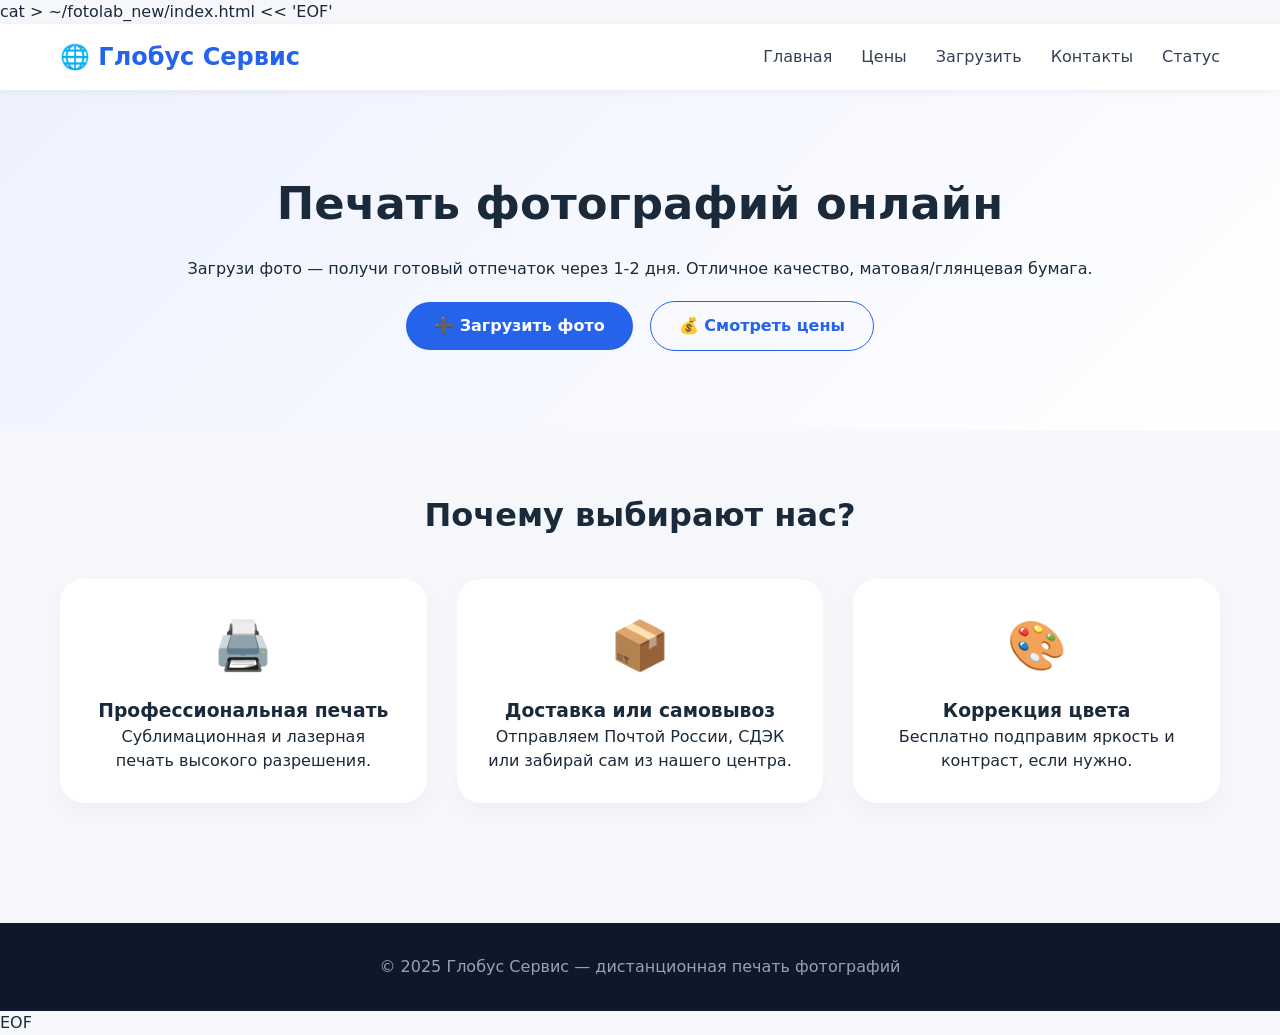
<file: index.html>
cat > ~/fotolab_new/index.html << 'EOF'
<!DOCTYPE html>
<html lang="ru">
<head>
    <meta charset="UTF-8">
    <meta name="viewport" content="width=device-width, initial-scale=1.0">
    <meta http-equiv="Content-Type" content="text/html; charset=UTF-8">
    <title>Глобус Сервис | Печать фото онлайн</title>
    <link rel="stylesheet" href="style.css">
</head>
<body>

<!-- Код подтверждения (скрыт, чтобы не мешал дизайну) -->
<div style="display: none;">
    Verification: 1bd8ebf4dd94b309
</div>

<header>
    <div class="container header-flex">
        <div class="logo">🌐 Глобус Сервис</div>
        <nav>
            <a href="index.html">Главная</a>
            <a href="services.html">Цены</a>
            <a href="upload.html">Загрузить</a>
            <a href="contacts.html">Контакты</a>
            <a href="orders.html">Статус</a>
        </nav>
    </div>
</header>

<main>
    <section class="hero">
        <div class="container">
            <h1>Печать фотографий онлайн</h1>
            <p>Загрузи фото — получи готовый отпечаток через 1-2 дня. Отличное качество, матовая/глянцевая бумага.</p>
            <a href="upload.html" class="btn-primary">➕ Загрузить фото</a>
            <a href="services.html" class="btn-secondary">💰 Смотреть цены</a>
        </div>
    </section>

    <section class="features">
        <div class="container">
            <h2>Почему выбирают нас?</h2>
            <div class="features-grid">
                <div class="feature-card">
                    <span class="emoji">🖨️</span>
                    <h3>Профессиональная печать</h3>
                    <p>Сублимационная и лазерная печать высокого разрешения.</p>
                </div>
                <div class="feature-card">
                    <span class="emoji">📦</span>
                    <h3>Доставка или самовывоз</h3>
                    <p>Отправляем Почтой России, СДЭК или забирай сам из нашего центра.</p>
                </div>
                <div class="feature-card">
                    <span class="emoji">🎨</span>
                    <h3>Коррекция цвета</h3>
                    <p>Бесплатно подправим яркость и контраст, если нужно.</p>
                </div>
            </div>
        </div>
    </section>
</main>

<footer>
    <div class="container">
        <p>© 2025 Глобус Сервис — дистанционная печать фотографий</p>
    </div>
</footer>

<script src="script.js"></script>
</body>
</html>
EOF
</file>
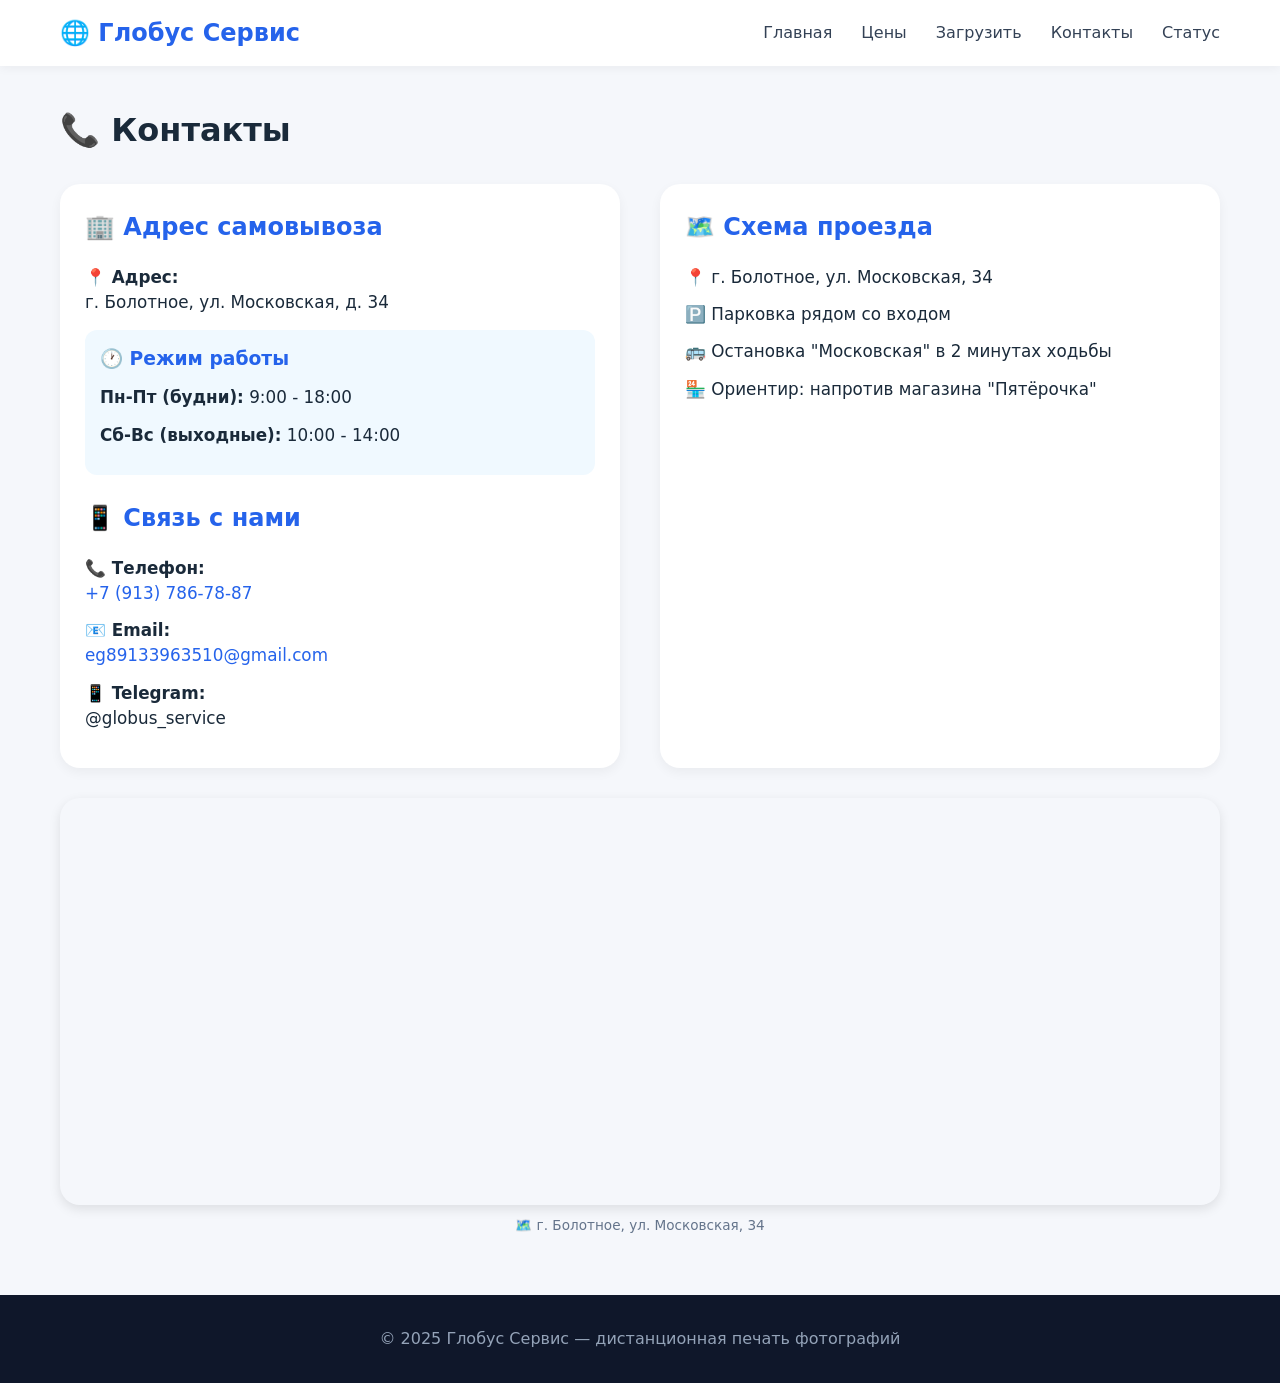
<file: contacts.html>
<!DOCTYPE html>
<html lang="ru">
<head>
    <meta charset="UTF-8">
    <meta name="viewport" content="width=device-width, initial-scale=1.0">
    <title>Контакты | Глобус Сервис</title>
    <link rel="stylesheet" href="style.css">
    <style>
        .contact-info {
            display: grid;
            grid-template-columns: 1fr 1fr;
            gap: 40px;
            margin: 30px 0;
        }
        .info-block {
            background: white;
            padding: 25px;
            border-radius: 20px;
            box-shadow: 0 4px 12px rgba(0,0,0,0.05);
        }
        .info-block h2 {
            margin-bottom: 20px;
            color: #2563eb;
        }
        .info-block p {
            margin: 12px 0;
            font-size: 1.05rem;
        }
        .map-container {
            margin-top: 30px;
            border-radius: 20px;
            overflow: hidden;
            box-shadow: 0 4px 12px rgba(0,0,0,0.1);
        }
        .work-hours {
            background: #f0f9ff;
            padding: 15px;
            border-radius: 12px;
            margin-top: 15px;
        }
        .work-hours h3 {
            color: #2563eb;
            margin-bottom: 10px;
        }
        @media (max-width: 700px) {
            .contact-info {
                grid-template-columns: 1fr;
                gap: 20px;
            }
        }
    </style>
</head>
<body>

<header>
    <div class="container header-flex">
        <div class="logo">🌐 Глобус Сервис</div>
        <nav>
            <a href="index.html">Главная</a>
            <a href="services.html">Цены</a>
            <a href="upload.html">Загрузить</a>
            <a href="contacts.html">Контакты</a>
            <a href="orders.html">Статус</a>
        </nav>
    </div>
</header>

<main class="container">
    <h1 style="margin: 40px 0 20px;">📞 Контакты</h1>
    
    <div class="contact-info">
        <div class="info-block">
            <h2>🏢 Адрес самовывоза</h2>
            <p><strong>📍 Адрес:</strong><br>г. Болотное, ул. Московская, д. 34</p>
            
            <div class="work-hours">
                <h3>🕐 Режим работы</h3>
                <p><strong>Пн-Пт (будни):</strong> 9:00 - 18:00</p>
                <p><strong>Сб-Вс (выходные):</strong> 10:00 - 14:00</p>
            </div>
            
            <h2 style="margin-top: 25px;">📱 Связь с нами</h2>
            <p><strong>📞 Телефон:</strong><br><a href="tel:+79137867887" style="color: #2563eb; text-decoration: none;">+7 (913) 786-78-87</a></p>
            
            <p><strong>📧 Email:</strong><br><a href="mailto:eg89133963510@gmail.com" style="color: #2563eb; text-decoration: none;">eg89133963510@gmail.com</a></p>
            
            <p><strong>📱 Telegram:</strong><br>@globus_service</p>
        </div>
        
        <div class="info-block">
            <h2>🗺️ Схема проезда</h2>
            <p>📍 г. Болотное, ул. Московская, 34</p>
            <p>🅿️ Парковка рядом со входом</p>
            <p>🚌 Остановка "Московская" в 2 минутах ходьбы</p>
            <p>🏪 Ориентир: напротив магазина "Пятёрочка"</p>
        </div>
    </div>
    
    <div class="map-container">
        <iframe 
            src="https://www.google.com/maps?q=Болотное,+Московская+34&output=embed"
            width="100%" 
            height="400" 
            style="border:0;"
            allowfullscreen="" 
            loading="lazy"
            referrerpolicy="no-referrer-when-downgrade">
        </iframe>
    </div>
    <p style="text-align: center; margin-top: 10px; color: #64748b; font-size: 0.85rem;">
        🗺️ г. Болотное, ул. Московская, 34
    </p>
</main>

<footer>
    <div class="container">
        <p>© 2025 Глобус Сервис — дистанционная печать фотографий</p>
    </div>
</footer>

<script src="script.js"></script>
</body>
</html>
</file>
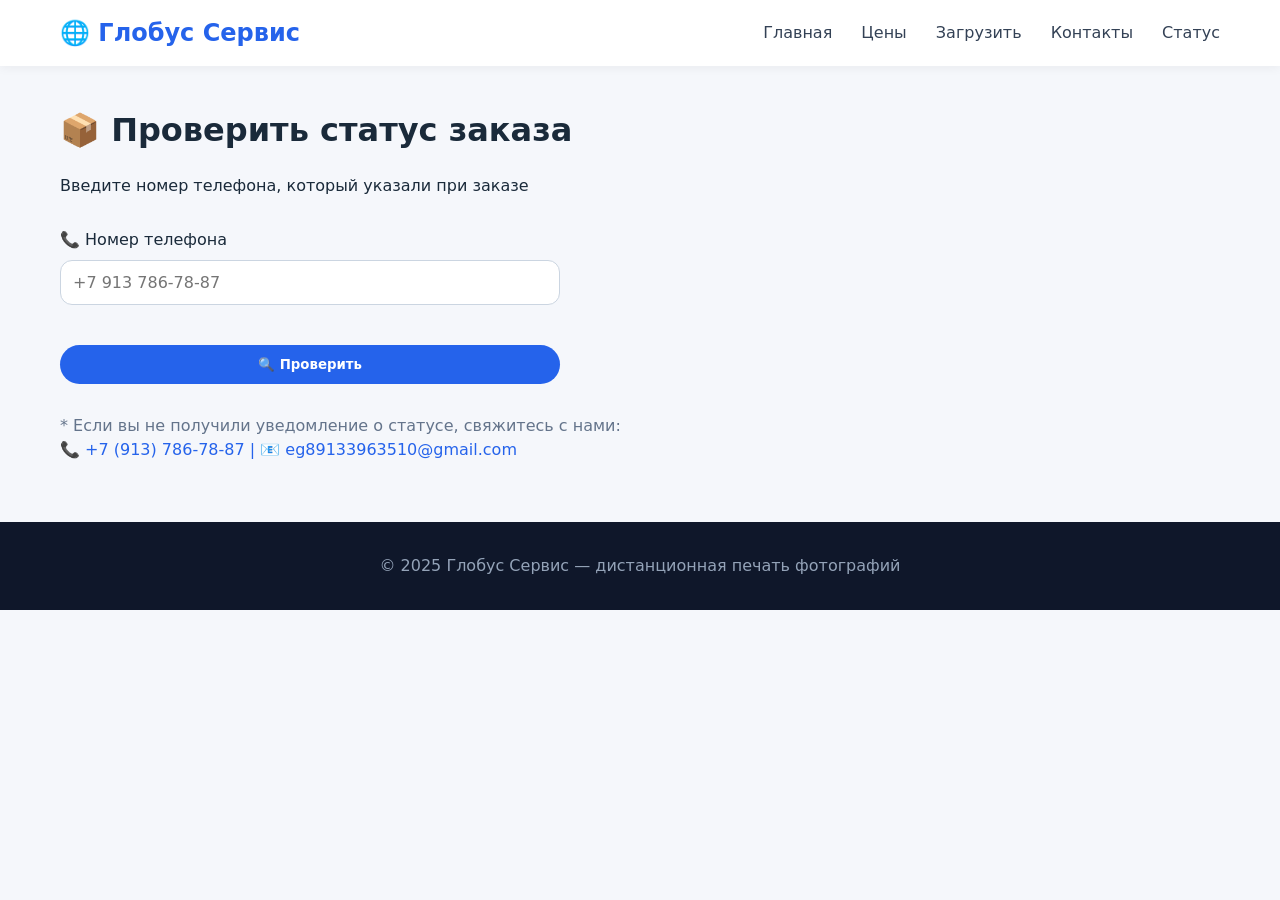
<file: orders.html>
<!DOCTYPE html>
<html lang="ru">
<head>
    <meta charset="UTF-8">
    <meta name="viewport" content="width=device-width, initial-scale=1.0">
    <title>Статус заказа | Глобус Сервис</title>
    <link rel="stylesheet" href="style.css">
</head>
<body>

<header>
    <div class="container header-flex">
        <div class="logo">🌐 Глобус Сервис</div>
        <nav>
            <a href="index.html">Главная</a>
            <a href="services.html">Цены</a>
            <a href="upload.html">Загрузить</a>
            <a href="contacts.html">Контакты</a>
            <a href="orders.html">Статус</a>
        </nav>
    </div>
</header>

<main class="container">
    <h1 style="margin: 40px 0 20px;">📦 Проверить статус заказа</h1>
    <p>Введите номер телефона, который указали при заказе</p>
    
    <div class="order-form" style="max-width: 500px; margin: 30px 0;">
        <label>📞 Номер телефона</label>
        <input type="tel" id="orderPhone" placeholder="+7 913 786-78-87">
        <button class="btn-primary" onclick="checkOrder()" style="width: 100%;">🔍 Проверить</button>
        <div id="orderStatus" style="margin-top: 20px; padding: 16px; border-radius: 12px; display: none;"></div>
    </div>
    
    <p style="color: #64748b;">* Если вы не получили уведомление о статусе, свяжитесь с нами:</p>
    <p style="color: #2563eb;">📞 +7 (913) 786-78-87 | 📧 eg89133963510@gmail.com</p>
</main>

<footer>
    <div class="container">
        <p>© 2025 Глобус Сервис — дистанционная печать фотографий</p>
    </div>
</footer>

<script>
function checkOrder() {
    const phone = document.getElementById('orderPhone').value.trim();
    const statusDiv = document.getElementById('orderStatus');
    
    if (!phone) {
        alert('Введите номер телефона');
        return;
    }
    
    statusDiv.style.display = 'block';
    statusDiv.innerHTML = 'ℹ️ Для получения статуса заказа свяжитесь с нами:<br><br>📞 +7 (913) 786-78-87<br>📧 eg89133963510@gmail.com<br>📱 Telegram: @globus_service<br><br>🕐 Режим работы:<br>Пн-Пт 9:00-18:00<br>Сб-Вс 10:00-14:00';
    statusDiv.style.background = '#f1f5f9';
}
</script>

</body>
</html>
</file>
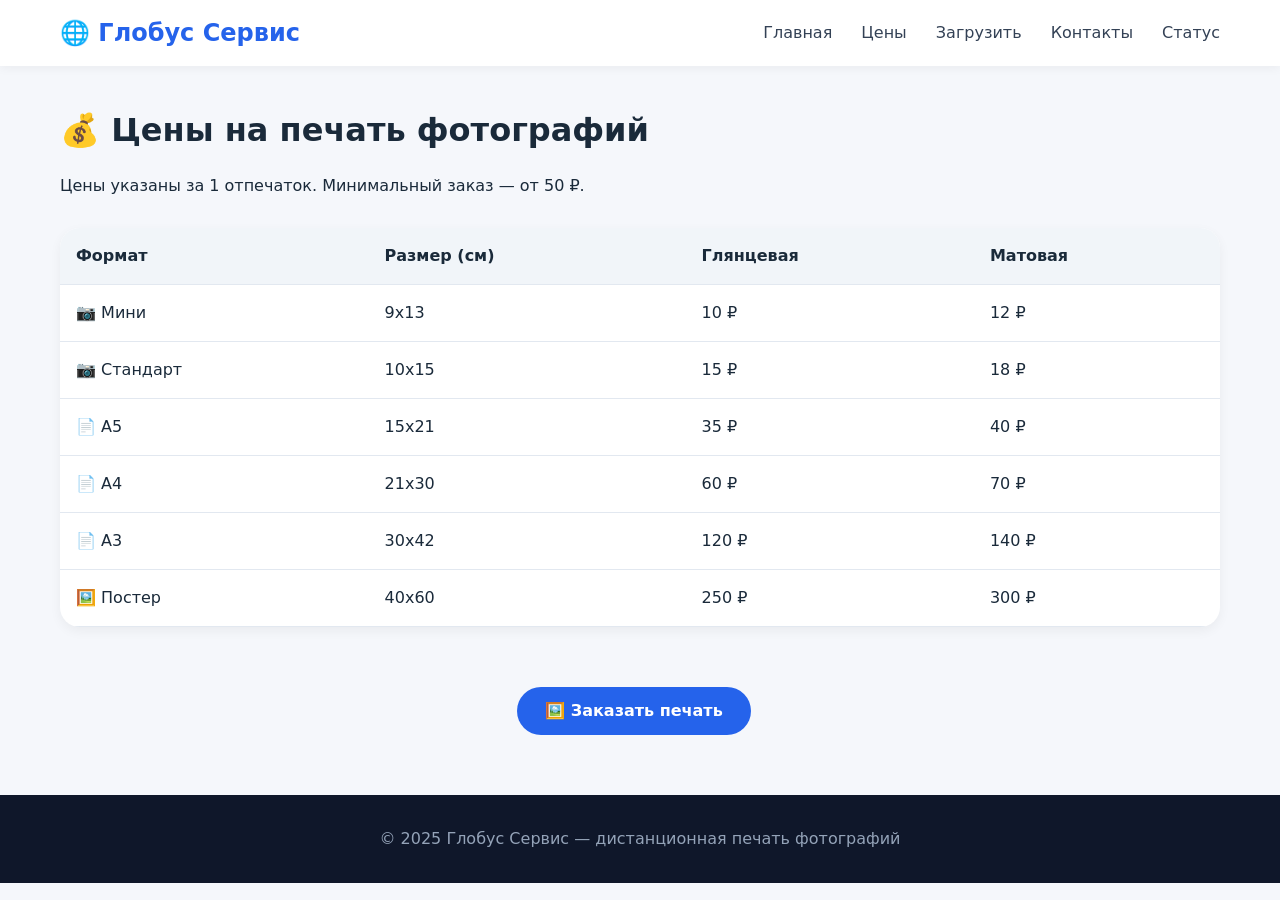
<file: services.html>
<!DOCTYPE html>
<html lang="ru">
<head>
    <meta charset="UTF-8">
    <meta name="viewport" content="width=device-width, initial-scale=1.0">
    <title>Цены | Глобус Сервис</title>
    <link rel="stylesheet" href="style.css">
</head>
<body>

<header>
    <div class="container header-flex">
        <div class="logo">🌐 Глобус Сервис</div>
        <nav>
            <a href="index.html">Главная</a>
            <a href="services.html">Цены</a>
            <a href="upload.html">Загрузить</a>
            <a href="contacts.html">Контакты</a>
            <a href="orders.html">Статус</a>
        </nav>
    </div>
</header>

<main class="container">
    <h1 style="margin: 40px 0 20px;">💰 Цены на печать фотографий</h1>
    <p style="margin-bottom: 30px;">Цены указаны за 1 отпечаток. Минимальный заказ — от 50 ₽.</p>

    <table class="price-table">
        <thead>
            <tr><th>Формат</th><th>Размер (см)</th><th>Глянцевая</th><th>Матовая</th></tr>
        </thead>
        <tbody>
            <tr><td>📷 Мини</td><td>9x13</td><td>10 ₽</td><td>12 ₽</td></tr>
            <tr><td>📷 Стандарт</td><td>10x15</td><td>15 ₽</td><td>18 ₽</td></tr>
            <tr><td>📄 A5</td><td>15x21</td><td>35 ₽</td><td>40 ₽</td></tr>
            <tr><td>📄 A4</td><td>21x30</td><td>60 ₽</td><td>70 ₽</td></tr>
            <tr><td>📄 A3</td><td>30x42</td><td>120 ₽</td><td>140 ₽</td></tr>
            <tr><td>🖼️ Постер</td><td>40x60</td><td>250 ₽</td><td>300 ₽</td></tr>
        </tbody>
    </table>

    <div style="margin: 40px 0; text-align: center;">
        <a href="upload.html" class="btn-primary">🖼️ Заказать печать</a>
    </div>
</main>

<footer>
    <div class="container">
        <p>© 2025 Глобус Сервис — дистанционная печать фотографий</p>
    </div>
</footer>

<script src="script.js"></script>
</body>
</html>
</file>
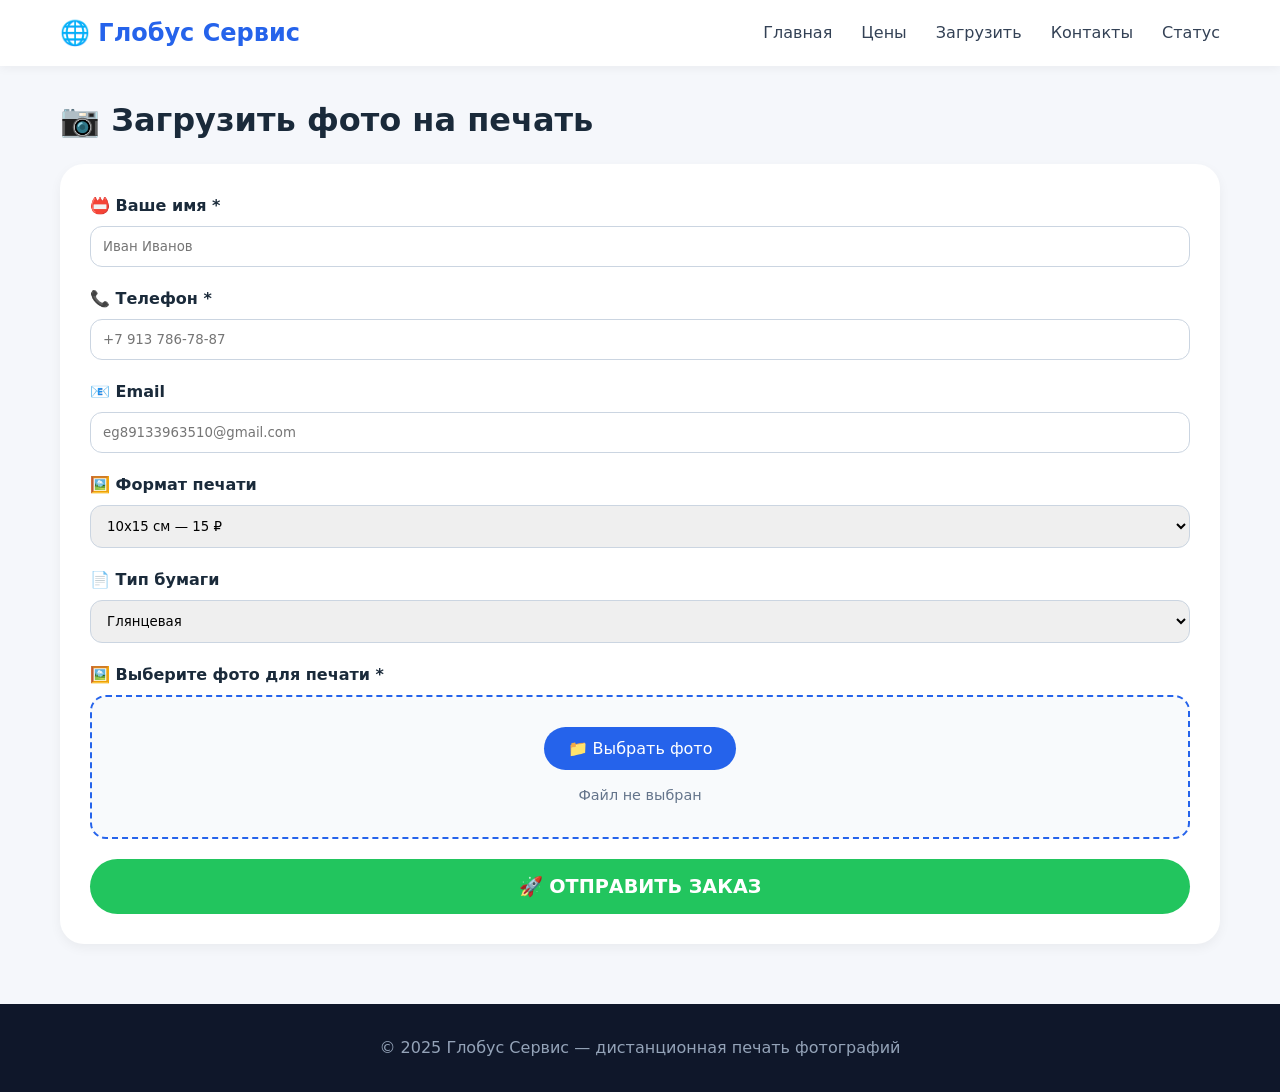
<file: upload.html>
<!DOCTYPE html>
<html lang="ru">
<head>
    <meta charset="UTF-8">
    <meta name="viewport" content="width=device-width, initial-scale=1.0">
    <title>Загрузить фото | Глобус Сервис</title>
    <link rel="stylesheet" href="style.css">
</head>
<body>

<header>
    <div class="container header-flex">
        <div class="logo">🌐 Глобус Сервис</div>
        <nav>
            <a href="index.html">Главная</a>
            <a href="services.html">Цены</a>
            <a href="upload.html">Загрузить</a>
            <a href="contacts.html">Контакты</a>
            <a href="orders.html">Статус</a>
        </nav>
    </div>
</header>

<main class="container">
    <h1 style="margin: 30px 0 20px;">📷 Загрузить фото на печать</h1>

    <div style="background: white; padding: 30px; border-radius: 24px; box-shadow: 0 4px 12px rgba(0,0,0,0.05);">
        
        <label style="display: block; margin-bottom: 8px; font-weight: 600;">📛 Ваше имя *</label>
        <input type="text" id="clientName" placeholder="Иван Иванов" style="width: 100%; padding: 12px; margin-bottom: 20px; border: 1px solid #cbd5e1; border-radius: 12px;">

        <label style="display: block; margin-bottom: 8px; font-weight: 600;">📞 Телефон *</label>
        <input type="tel" id="clientPhone" placeholder="+7 913 786-78-87" style="width: 100%; padding: 12px; margin-bottom: 20px; border: 1px solid #cbd5e1; border-radius: 12px;">

        <label style="display: block; margin-bottom: 8px; font-weight: 600;">📧 Email</label>
        <input type="email" id="clientEmail" placeholder="eg89133963510@gmail.com" style="width: 100%; padding: 12px; margin-bottom: 20px; border: 1px solid #cbd5e1; border-radius: 12px;">

        <label style="display: block; margin-bottom: 8px; font-weight: 600;">🖼️ Формат печати</label>
        <select id="photoFormat" style="width: 100%; padding: 12px; margin-bottom: 20px; border: 1px solid #cbd5e1; border-radius: 12px;">
            <option>10x15 см — 15 ₽</option>
            <option>15x21 см (A5) — 35 ₽</option>
            <option>21x30 см (A4) — 60 ₽</option>
            <option>30x40 см — 150 ₽</option>
        </select>

        <label style="display: block; margin-bottom: 8px; font-weight: 600;">📄 Тип бумаги</label>
        <select id="paperType" style="width: 100%; padding: 12px; margin-bottom: 20px; border: 1px solid #cbd5e1; border-radius: 12px;">
            <option>Глянцевая</option>
            <option>Матовая</option>
            <option>Шелковая (+20%)</option>
        </select>

        <label style="display: block; margin-bottom: 8px; font-weight: 600;">🖼️ Выберите фото для печати *</label>
        <div style="border: 2px dashed #2563eb; border-radius: 16px; padding: 30px; text-align: center; margin-bottom: 20px; background: #f8fafc;">
            <input type="file" id="fileInput" accept="image/jpeg,image/png,image/jpg" style="display: none;">
            <button type="button" id="chooseFileBtn" style="background: #2563eb; color: white; border: none; padding: 12px 24px; border-radius: 40px; cursor: pointer; font-size: 1rem;">📁 Выбрать фото</button>
            <p id="fileName" style="margin-top: 15px; color: #64748b; font-size: 0.9rem;">Файл не выбран</p>
        </div>

        <button id="sendButton" style="background: #22c55e; color: white; border: none; padding: 16px 32px; border-radius: 40px; cursor: pointer; font-size: 1.2rem; font-weight: bold; width: 100%;">🚀 ОТПРАВИТЬ ЗАКАЗ</button>
        
        <div id="statusMessage" style="margin-top: 20px; padding: 15px; border-radius: 12px; display: none; text-align: center;"></div>
    </div>
</main>

<footer>
    <div class="container">
        <p>© 2025 Глобус Сервис — дистанционная печать фотографий</p>
    </div>
</footer>

<!-- Подключаем конфиг с токеном -->
<script src="config.js"></script>

<script>
let selectedFile = null;

document.addEventListener('DOMContentLoaded', function() {
    const chooseBtn = document.getElementById('chooseFileBtn');
    const fileInput = document.getElementById('fileInput');
    const fileName = document.getElementById('fileName');
    const sendButton = document.getElementById('sendButton');

    chooseBtn.addEventListener('click', function() {
        fileInput.click();
    });

    fileInput.addEventListener('change', function(e) {
        if (e.target.files.length > 0) {
            selectedFile = e.target.files[0];
            fileName.textContent = `✅ ${selectedFile.name} (${(selectedFile.size / 1024).toFixed(1)} KB)`;
            fileName.style.color = '#16a34a';
        } else {
            selectedFile = null;
            fileName.textContent = 'Файл не выбран';
            fileName.style.color = '#64748b';
        }
    });

    sendButton.addEventListener('click', sendOrder);
});

async function sendOrder() {
    const name = document.getElementById('clientName').value.trim();
    const phone = document.getElementById('clientPhone').value.trim();
    const email = document.getElementById('clientEmail').value.trim();
    const format = document.getElementById('photoFormat').value;
    const paper = document.getElementById('paperType').value;
    const statusDiv = document.getElementById('statusMessage');

    if (!name || !phone) {
        alert('Пожалуйста, укажите имя и телефон');
        return;
    }

    if (!selectedFile) {
        alert('Пожалуйста, выберите фото');
        return;
    }

    statusDiv.style.display = 'block';
    statusDiv.innerHTML = '⏳ Отправка заказа...';
    statusDiv.style.background = '#e0f2fe';

    try {
        const orderText = `🌐 ГЛОБУС СЕРВИС - НОВЫЙ ЗАКАЗ\n\n👤 Имя: ${name}\n📞 Телефон: ${phone}\n📧 Email: ${email || 'не указан'}\n🖼️ Формат: ${format}\n📄 Бумага: ${paper}\n⏰ Время: ${new Date().toLocaleString('ru-RU')}`;

        await fetch(`https://api.telegram.org/bot${BOT_TOKEN}/sendMessage`, {
            method: 'POST',
            headers: { 'Content-Type': 'application/json' },
            body: JSON.stringify({ chat_id: CHAT_ID, text: orderText })
        });

        const formData = new FormData();
        formData.append('chat_id', CHAT_ID);
        formData.append('photo', selectedFile);
        formData.append('caption', `Фото от ${name}`);

        await fetch(`https://api.telegram.org/bot${BOT_TOKEN}/sendPhoto`, {
            method: 'POST',
            body: formData
        });

        statusDiv.innerHTML = '✅ ЗАКАЗ ОТПРАВЛЕН! Мы свяжемся с вами.';
        statusDiv.style.background = '#dcfce7';
        
        document.getElementById('clientName').value = '';
        document.getElementById('clientPhone').value = '';
        document.getElementById('clientEmail').value = '';
        selectedFile = null;
        document.getElementById('fileName').textContent = 'Файл не выбран';
        document.getElementById('fileInput').value = '';

        setTimeout(() => {
            statusDiv.style.display = 'none';
        }, 5000);

    } catch (error) {
        console.error('Ошибка:', error);
        statusDiv.innerHTML = '❌ ОШИБКА ОТПРАВКИ. Попробуйте еще раз.';
        statusDiv.style.background = '#fee2e2';
    }
}
</script>

</body>
</html>
</file>
<file: style.css>
* {
    margin: 0;
    padding: 0;
    box-sizing: border-box;
    font-family: system-ui, 'Segoe UI', 'Roboto', sans-serif;
}

body {
    background: #f5f7fb;
    color: #1a2a3a;
    line-height: 1.5;
}

.container {
    max-width: 1200px;
    margin: 0 auto;
    padding: 0 20px;
}

header {
    background: white;
    box-shadow: 0 2px 10px rgba(0,0,0,0.05);
    position: sticky;
    top: 0;
    z-index: 100;
}

.header-flex {
    display: flex;
    justify-content: space-between;
    align-items: center;
    padding: 15px 20px;
}

.logo {
    font-size: 1.5rem;
    font-weight: bold;
    color: #2563eb;
}

nav a {
    margin-left: 24px;
    text-decoration: none;
    color: #334155;
    font-weight: 500;
    transition: color 0.2s;
}

nav a:hover {
    color: #2563eb;
}

.btn-primary {
    display: inline-block;
    background: #2563eb;
    color: white;
    padding: 12px 28px;
    border-radius: 40px;
    text-decoration: none;
    font-weight: 600;
    margin-top: 20px;
    margin-right: 12px;
    border: none;
    cursor: pointer;
}

.btn-secondary {
    display: inline-block;
    background: transparent;
    color: #2563eb;
    padding: 12px 28px;
    border-radius: 40px;
    text-decoration: none;
    font-weight: 600;
    border: 1px solid #2563eb;
    margin-top: 20px;
}

.hero {
    background: linear-gradient(135deg, #eef2ff 0%, #ffffff 100%);
    padding: 80px 0;
    text-align: center;
}

.hero h1 {
    font-size: 2.8rem;
    margin-bottom: 20px;
}

.features {
    padding: 60px 0;
}

.features h2 {
    text-align: center;
    margin-bottom: 40px;
    font-size: 2rem;
}

.features-grid {
    display: grid;
    grid-template-columns: repeat(auto-fit, minmax(280px, 1fr));
    gap: 30px;
}

.feature-card {
    background: white;
    padding: 30px;
    border-radius: 24px;
    text-align: center;
    box-shadow: 0 8px 20px rgba(0,0,0,0.03);
}

.emoji {
    font-size: 3rem;
    display: block;
    margin-bottom: 16px;
}

.price-table {
    width: 100%;
    border-collapse: collapse;
    background: white;
    border-radius: 20px;
    overflow: hidden;
    box-shadow: 0 4px 12px rgba(0,0,0,0.05);
}

.price-table th, .price-table td {
    padding: 16px;
    text-align: left;
    border-bottom: 1px solid #e2e8f0;
}

.price-table th {
    background: #f1f5f9;
    font-weight: 600;
}

.upload-area {
    border: 2px dashed #cbd5e1;
    border-radius: 24px;
    background: #fefce8;
    padding: 40px;
    text-align: center;
    cursor: pointer;
    transition: 0.2s;
    margin: 20px 0;
}

.upload-area.drag-over {
    border-color: #2563eb;
    background: #eff6ff;
}

#fileInput {
    display: none;
}

.file-list {
    margin: 20px 0;
    padding: 0;
    list-style: none;
}

.file-list li {
    background: white;
    padding: 10px 15px;
    margin: 8px 0;
    border-radius: 12px;
    display: flex;
    justify-content: space-between;
    align-items: center;
}

.order-form input, .order-form textarea, .order-form select {
    width: 100%;
    padding: 12px;
    margin: 8px 0 20px;
    border: 1px solid #cbd5e1;
    border-radius: 12px;
    font-size: 1rem;
}

footer {
    background: #0f172a;
    color: #94a3b8;
    text-align: center;
    padding: 32px 0;
    margin-top: 60px;
}

@media (max-width: 700px) {
    .header-flex {
        flex-direction: column;
        gap: 12px;
    }
    nav a {
        margin: 0 12px;
    }
    .hero h1 {
        font-size: 2rem;
    }
}
</file>
